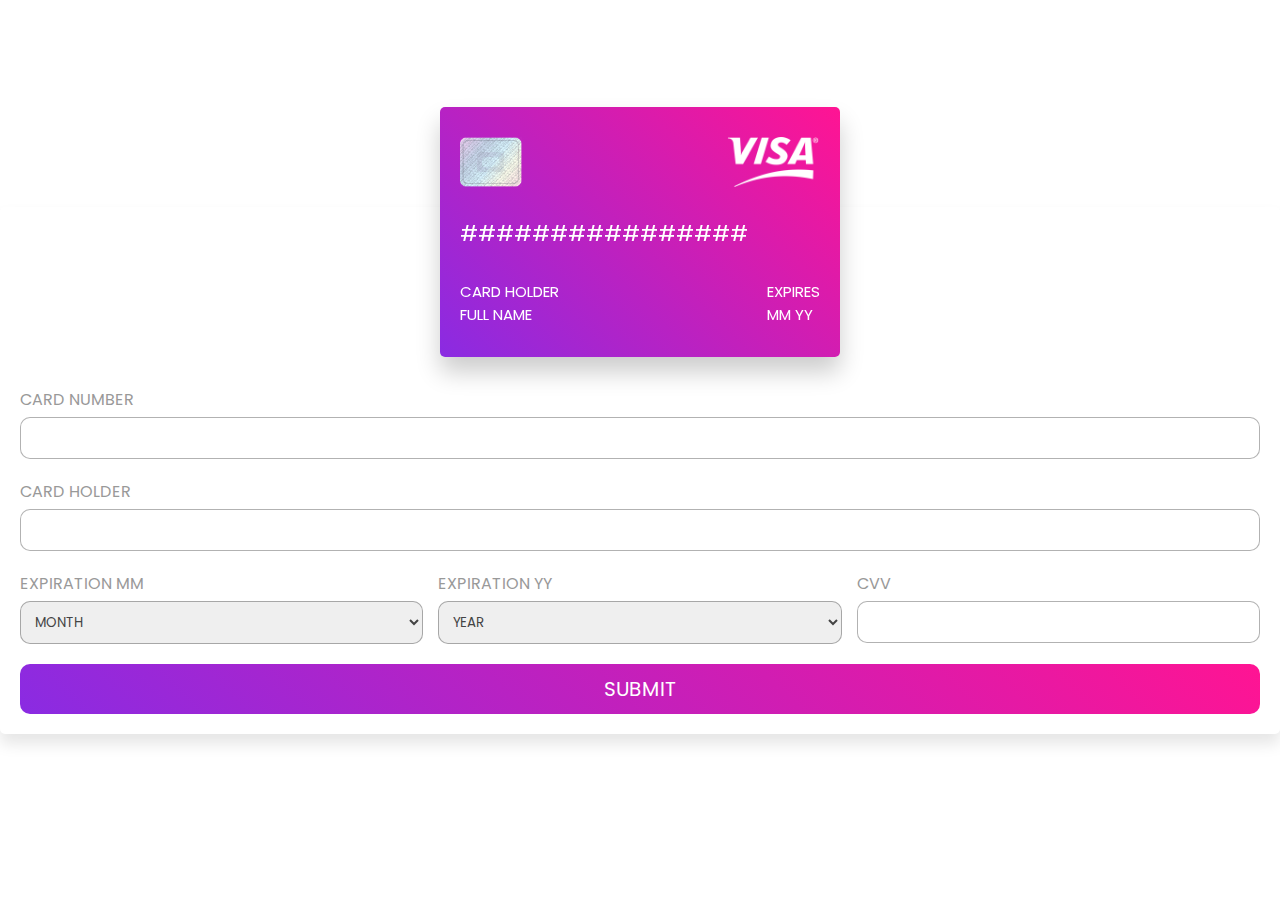
<file: Product Showcase test/Payment/index.html>
<!DOCTYPE html>
<html lang="en">
<head>
    <meta charset="UTF-8">
    <meta http-equiv="X-UA-Compatible" content="IE=edge">
    <meta name="viewport" content="width=device-width, initial-scale=1.0">
    
    <!-- custom css file link  -->
    <link rel="stylesheet" href="css/style.css">

</head>
<body>

<div class="container">

    <div class="card-container">

        <div class="front">
            <div class="image">
                <img src="image/chip.png" alt="">
                <img src="image/visa.png" alt="">
            </div>
            <div class="card-number-box">################</div>
            <div class="flexbox">
                <div class="box">
                    <span>card holder</span>
                    <div class="card-holder-name">full name</div>
                </div>
                <div class="box">
                    <span>expires</span>
                    <div class="expiration">
                        <span class="exp-month">mm</span>
                        <span class="exp-year">yy</span>
                    </div>
                </div>
            </div>
        </div>

        <div class="back">
            <div class="stripe"></div>
            <div class="box">
                <span>cvv</span>
                <div class="cvv-box"></div>
                <img src="image/visa.png" alt="">
            </div>
        </div>

    </div>

    <form action="">
        <div class="inputBox">
            <span>card number</span>
            <input type="text" maxlength="16" class="card-number-input">
        </div>
        <div class="inputBox">
            <span>card holder</span>
            <input type="text" class="card-holder-input">
        </div>
        <div class="flexbox">
            <div class="inputBox">
                <span>expiration mm</span>
                <select name="" id="" class="month-input">
                    <option value="month" selected disabled>month</option>
                    <option value="01">01</option>
                    <option value="02">02</option>
                    <option value="03">03</option>
                    <option value="04">04</option>
                    <option value="05">05</option>
                    <option value="06">06</option>
                    <option value="07">07</option>
                    <option value="08">08</option>
                    <option value="09">09</option>
                    <option value="10">10</option>
                    <option value="11">11</option>
                    <option value="12">12</option>
                </select>
            </div>
            <div class="inputBox">
                <span>expiration yy</span>
                <select name="" id="" class="year-input">
                    <option value="year" selected disabled>year</option>
                    <option value="2021">2021</option>
                    <option value="2022">2022</option>
                    <option value="2023">2023</option>
                    <option value="2024">2024</option>
                    <option value="2025">2025</option>
                    <option value="2026">2026</option>
                    <option value="2027">2027</option>
                    <option value="2028">2028</option>
                    <option value="2029">2029</option>
                    <option value="2030">2030</option>
                </select>
            </div>
            <div class="inputBox">
                <span>cvv</span>
                <input type="text" maxlength="4" class="cvv-input">
            </div>
        </div>
        <input type="submit" value="submit" class="submit-btn">
    </form>

</div>    
    





<script>

document.querySelector('.card-number-input').oninput = () =>{
    document.querySelector('.card-number-box').innerText = document.querySelector('.card-number-input').value;
}

document.querySelector('.card-holder-input').oninput = () =>{
    document.querySelector('.card-holder-name').innerText = document.querySelector('.card-holder-input').value;
}

document.querySelector('.month-input').oninput = () =>{
    document.querySelector('.exp-month').innerText = document.querySelector('.month-input').value;
}

document.querySelector('.year-input').oninput = () =>{
    document.querySelector('.exp-year').innerText = document.querySelector('.year-input').value;
}

document.querySelector('.cvv-input').onmouseenter = () =>{
    document.querySelector('.front').style.transform = 'perspective(1000px) rotateY(-180deg)';
    document.querySelector('.back').style.transform = 'perspective(1000px) rotateY(0deg)';
}

document.querySelector('.cvv-input').onmouseleave = () =>{
    document.querySelector('.front').style.transform = 'perspective(1000px) rotateY(0deg)';
    document.querySelector('.back').style.transform = 'perspective(1000px) rotateY(180deg)';
}

document.querySelector('.cvv-input').oninput = () =>{
    document.querySelector('.cvv-box').innerText = document.querySelector('.cvv-input').value;
}

</script>







</body>
</html>
</file>
<file: Product Showcase test/Payment/css/style.css>
@import url('https://fonts.googleapis.com/css2?family=Poppins:wght@100;200;300;400;500;600;700&display=swap');

*{
    font-family: 'Poppins', sans-serif;
    margin:0; padding:0;
    box-sizing: border-box;
    outline: none; border: none;
    text-decoration: none;
    text-transform: uppercase;
}

.container{
    min-height: 100vh;
    background: #ffffff;
    display: flex;
    flex-wrap: wrap;
    align-items: center;
    justify-content: center;
    flex-flow: column;
    padding-bottom: 60px;
}

.container form{
    background: #ffffff;
    border-radius: 5px;
    box-shadow: 0 10px 15px rgba(0,0,0,.1);
    padding: 20px;
    width: 100%;
    padding-top: 160px;
}

.container form .inputBox{
    margin-top: 20px;
}

.container form .inputBox span{
    display: block;
    color:#999;
    padding-bottom: 5px;
}

.container form .inputBox input,
.container form .inputBox select{
    width: 100%;
    padding: 10px;
    border-radius: 10px;
    border:1px solid rgba(0,0,0,.3);
    color:#444;
}

.container form .flexbox{
    display: flex;
    gap:15px;
}

.container form .flexbox .inputBox{
    flex:1 1 150px;
}

.container form .submit-btn{
    width: 100%;
    background:linear-gradient(45deg, blueviolet, deeppink);
    margin-top: 20px;
    padding: 10px;
    font-size: 20px;
    color:#fff;
    border-radius: 10px;
    cursor: pointer;
    transition: .2s linear;
}

.container form .submit-btn:hover{
    letter-spacing: 2px;
    opacity: .8;
}

.container .card-container{
    margin-bottom: -150px;
    position: relative;
    height: 250px;
    width: 400px;
}

.container .card-container .front{
    position: absolute;
    height: 100%;
    width: 100%;
    top: 0; left: 0;
    background:linear-gradient(45deg, blueviolet, deeppink);
    border-radius: 5px;
    backface-visibility: hidden;
    box-shadow: 0 15px 25px rgba(0,0,0,.2);
    padding:20px;
    transform:perspective(1000px) rotateY(0deg);
    transition:transform .4s ease-out;
}

.container .card-container .front .image{
    display: flex;
    align-items:center;
    justify-content: space-between;
    padding-top: 10px;
}

.container .card-container .front .image img{
    height: 50px;
}

.container .card-container .front .card-number-box{
    padding:30px 0;
    font-size: 22px;
    color:#fff;
}

.container .card-container .front .flexbox{
    display: flex;
}

.container .card-container .front .flexbox .box:nth-child(1){
    margin-right: auto;
}

.container .card-container .front .flexbox .box{
    font-size: 15px;
    color:#fff;
}

.container .card-container .back{
    position: absolute;
    top:0; left: 0;
    height: 100%;
    width: 100%;
    background:linear-gradient(45deg, blueviolet, deeppink);
    border-radius: 5px;
    padding: 20px 0;
    text-align: right;
    backface-visibility: hidden;
    box-shadow: 0 15px 25px rgba(0,0,0,.2);
    transform:perspective(1000px) rotateY(180deg);
    transition:transform .4s ease-out;
}

.container .card-container .back .stripe{
    background: #000;
    width: 100%;
    margin: 10px 0;
    height: 50px;
}

.container .card-container .back .box{
    padding: 0 20px;
}

.container .card-container .back .box span{
    color:#fff;
    font-size: 15px;
}

.container .card-container .back .box .cvv-box{
    height: 50px;
    padding: 10px;
    margin-top: 5px;
    color:#333;
    background: #fff;
    border-radius: 5px;
    width: 100%;
}

.container .card-container .back .box img{
    margin-top: 30px;
    height: 30px;
}
</file>
